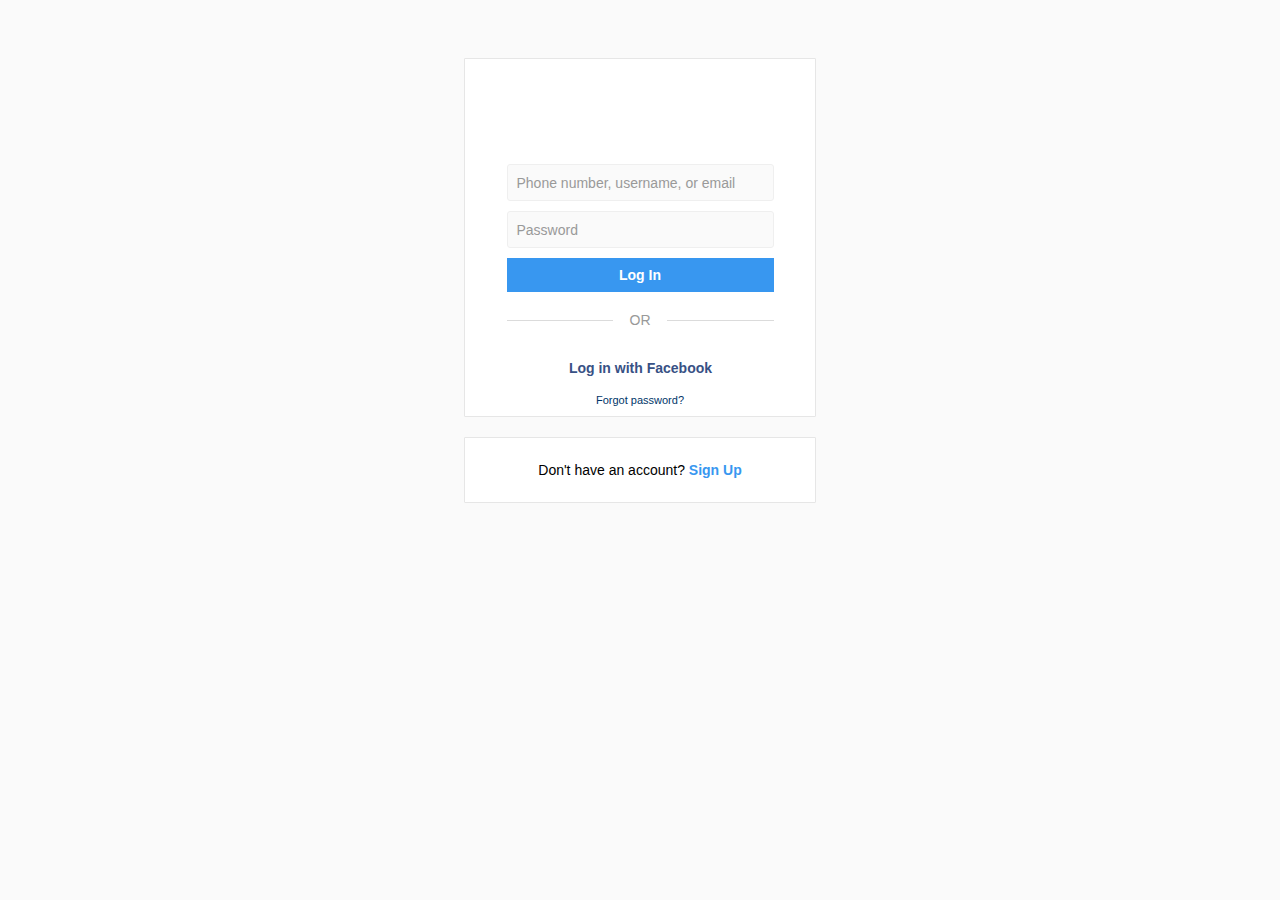
<file: new.html>
<!DOCTYPE html>
<html lang="en">
<head>
    <meta charset="UTF-8">
    <meta http-equiv="X-UA-Compatible" content="IE=edge">
    <meta name="viewport" content="width=<div class="container">
        
    <title>Document</title>
    <link rel="stylesheet" href="nww.css">
    <script src="https://maxcdn.bootstrapcdn.com/bootstrap/3.4.1/js/bootstrap.min.js"></script>
</head>
<body>

    <div class="container col-sm-4">
        <div class="box  ">
            <div class="heading"></div>
            <form class="login-form">
                <div class="field">
                    <input id="username" type="name" placeholder="Phone number, username, or email" />
                    <label for="username">Phone number, username, or email</label>
                </div>
                <div class="field">
                    <input id="password" type="password" placeholder="password" />
                    <label for="password">Password</label>
                </div>
                <button class="login-button" title="login">Log In</button>
                <div class="separator">
                    <div class="line"></div>
                    <p>OR</p>
                    <div class="line"></div>
                </div>
                <div class="other">
                    <button class="fb-login-btn" type="button">
                        <i class="fa fa-facebook-official fb-icon"></i>
                        <span class="">Log in with Facebook</span>
                    </button>
                    <a class="forgot-password" href="#">Forgot password?</a>
                </div>
            </form>
        </div>
        <div class="box">
            <p>Don't have an account? <a class="signup" href="#">Sign Up</a></p>
        </div>
    </div>
<!-- </div>, initial-scale=1.0"> -->
    
</body>
</html>
</file>
<file: nww.css>
body {
    font-family: sans-serif;
    background-color: #fafafa;
    font-family: -apple-system, BlinkMacSystemFont, "Segoe UI", Roboto, Oxygen,
      Ubuntu, Cantarell, "Open Sans", "Helvetica Neue", sans-serif;
    box-sizing: border-box;
  }
  
  a {
    text-decoration: none;
  }
  
  .container {
    max-width: 1000px;
    margin: 0 auto;
    display: flex;
    justify-content: center;
    flex-direction: column;
    align-items: center;
    margin-top: 3rem;
    font-size: 14px;
  }
  
  .box {
     max-width: 350px;
    width: 100%;
    height: 100%; 
    display: flex;
    justify-content: center;
    align-items: center;
    flex-direction: column;
    background-color: #ffff;
    border: 1px solid #e6e6e6;
    border-radius: 1px;
    margin: 10px;
    padding: 10px 0;
    flex-grow: 1;
  }
  
  .heading {
    margin: 22px auto 12px;
    background-image: url("https://www.instagram.com/static/bundles/es6/sprite_core_b20f2a3cd7e4.png/b20f2a3cd7e4.png");
    background-position: -98px 0;
    height: 51px;
    width: 177px;
    overflow: hidden;
  }
  
  .field {
    margin: 10px 0;
    position: relative;
    font-size: 14px;
    width: 100%;
    text-overflow: ellipsis;
  }
  
  input {
    padding: 9px 0px 7px 9px;
    font-size: 12px;
    width: 16rem;
    height: 1.2rem;
    outline: none;
    background: #fafafa;
    border-radius: 3px;
    border: 1px solid #efefef;
  }
  
  /* label intial position*/
  
  label {
    position: absolute;
    pointer-events: none;
    left: 10px;
    padding-bottom: 15px;
    transform: translateY(10px);
    line-height: 6px;
    transition: all ease-out 0.1s;
    font-size: 14px;
    color: #999;
    padding-top: 6px;
  }
  
  /* hiding placeholder in all browsers */
  
  input::placeholder {
    visibility: hidden;
  }
  
  /* hiding  placeholder in mozilla */
  .login-form ::-moz-placeholder {
    color: transparent;
  }
  
  /* label final position */
  input:not(:placeholder-shown) + label {
    transform: translateY(0);
    font-size: 11px;
  }
  
  /* input padding increases if placeholder is not shown */
  input:not(:placeholder-shown) {
    padding-top: 14px;
    padding-bottom: 2px;
  }
  
  .login-button {
    text-align: center;
    width: 100%;
    padding: 0.5rem;
    border: 1px solid transparent;
    background-color: #3897f0;
    color: #fff;
    font-weight: 600;
    font-size: 14px;
    cursor: pointer;
  }
  
  .separator {
    display: flex;
    justify-content: space-between;
    align-items: center;
    color: #999;
    margin-top: 6px;
  }
  
  .separator .line {
    height: 1px;
    width: 40%;
    background-color: #dbdbdb;
  }
  
  .other {
    display: flex;
    justify-content: center;
    flex-direction: column;
    align-items: center;
  }
  
  .fb-login-btn {
    margin: 1rem;
    border: 0;
    cursor: pointer;
    font-size: 14px;
    color: #385185;
    font-weight: 600;
    background: transparent;
  }
  
  .fb-icon {
    color: #385185;
    font-size: 1rem;
    padding-right: 1px;
  }
  
  .forgot-password {
    font-size: 11px;
    color: #003569;
  }
  
  .signup {
    color: #3897f0;
    font-weight: 600;
  }
  /* body{
    padding: 84px 552px;
  } */
</file>
